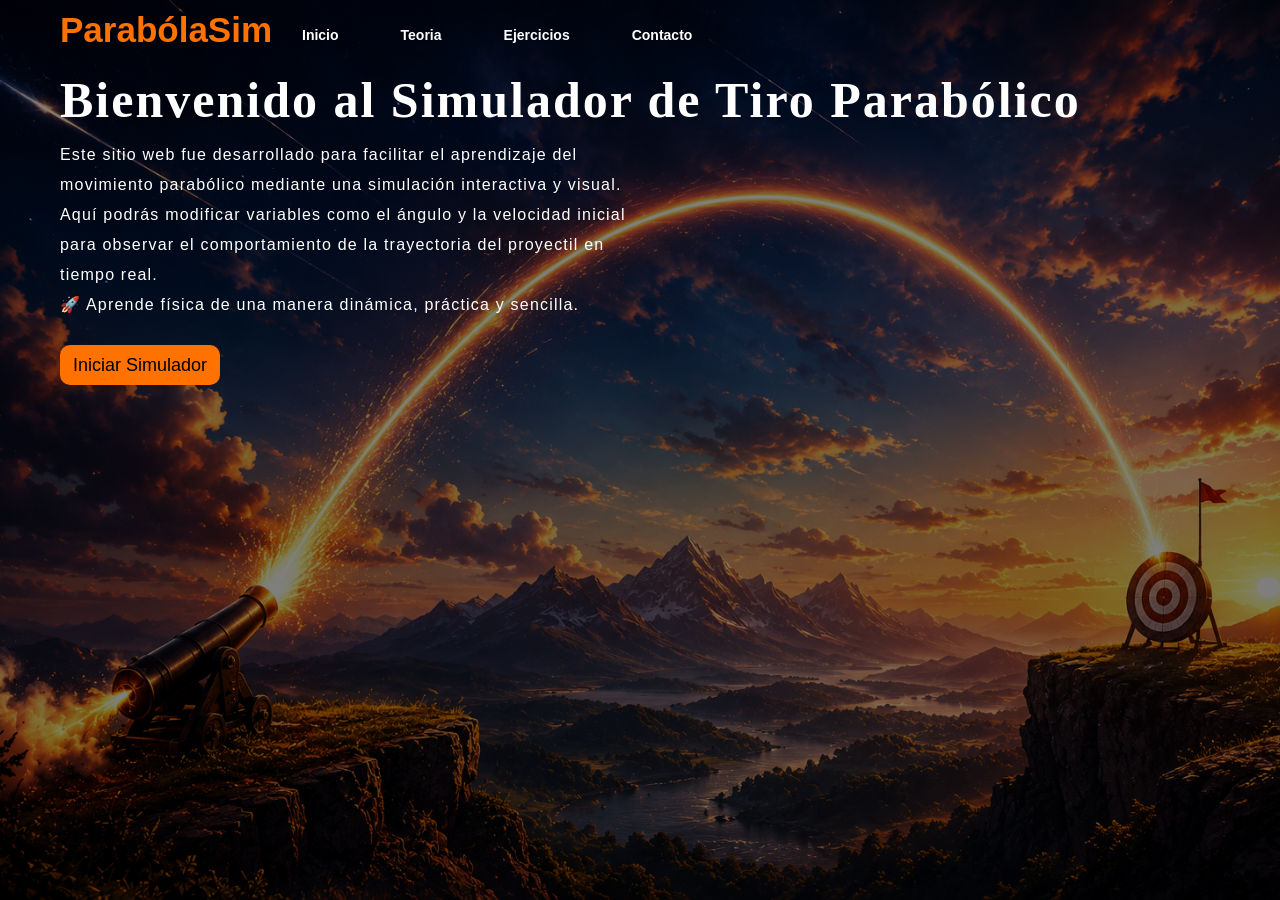
<file: index.html>
<!DOCTYPE html>
<html lang="es">
<head>
    <title>ParabólaSim</title>

    <link rel="stylesheet" href="style.css">
</head>
<body>
    <div class="main">
        <div class="navbar">
            <div class="icon">
                <h2 class="logo">ParabólaSim</h2>
            </div>
            <div class="menu">
                <ul>
                    <li><a href="index.html">Inicio</a></li>
                    <li><a href="Teoria.html">Teoria</a></li>
                    <li><a href="Ejercicio.html">Ejercicios</a></li>
                    <li><a href="Contacto.html">Contacto</a></li>
                </ul>
            </div>
            <div class="contenido">
                <h1>Bienvenido al Simulador de Tiro Parabólico</h1>
                <p class="par">Este sitio web fue desarrollado para facilitar el aprendizaje del <br>movimiento parabólico mediante una simulación interactiva y visual.
                <br>Aquí podrás modificar variables como el ángulo y la velocidad inicial <br>para observar el comportamiento de la trayectoria del proyectil en <br>
                tiempo real. <br>🚀 Aprende física de una manera dinámica, práctica y sencilla. </p>
                <button class="cn"> <a href="/simulador.html">Iniciar Simulador</a></button>
            </div>
        </div>
    </div>
<script src="app.js"></script>

</body>
</html>
</file>
<file: style.css>
/* ===================================================
   TUS ESTILOS NATIVOS DE LA INTERFAZ (NO TOCADOS)
   =================================================== */
*{
    margin: 0;
    padding: 0;
    box-sizing: border-box; 
}

.main {
    width: 100%;
    background: linear-gradient(to top , rgba(0,0,0,0.5)50%,rgba(0,0,0,0.5)50%), url(fondo-interfaz.png);
    background-position: center;
    background-size: cover;
    background-repeat: no-repeat;
    min-height: 100vh; 
    padding-bottom: 50px; 
}

.navbar {
    width: 1200px;
    height: 75px;
    margin: auto;
}

.icon {
    width: 200px;
    float: left;
    height: 70px;
}

.logo {
    color: #ff7200;
    font-size: 35px;
    font-family: Arial;
    padding-left: 20px;
    float: left;
    padding-top: 10px;
}

.menu {
    width: 400px;
    float: left;
    height: 70px;
}

ul {
    float: left;
    display: flex;
    justify-content: center;
    align-items: center;
}

ul li {
    list-style: none;
    margin-left: 62px;
    margin-top: 27px;
    font-size: 14px;
}

ul li a {
    text-decoration: none;
    color: #fff;
    font-family: Arial;
    font-weight: bold;
    transition: 0.4s ease-in-out;
}

ul li a:hover {
    color: #ff7200;
}

.contenido {
    width: 1200px;
    height: auto;
    margin: auto;
    color: #fff;
    position: relative;
    display: flex;
    flex-direction: column;
    justify-content: flex-start;
    margin-top: 9%; 
}

.contenido h1 {
    font-family: 'Times New Roman', Times, serif;
    font-size: 50px;
    padding-left: 20px;
    letter-spacing: 2px;
    line-height: 1.2;
    margin: 0; 
}

.contenido .par {
    padding-left: 20px;
    font-family: Arial, sans-serif;
    letter-spacing: 1.2px;
    line-height: 30px;
    margin-top: 10px; 
    padding-bottom: 25px;
} 

.contenido .cn {
    width: 160px;
    height: 40px;
    background: #ff7200;
    border: none;
    margin-bottom: 10px;
    margin-left: 20px;
    font-size: 18px;
    border-radius: 10px;
    cursor: pointer;
    transition: .4s ease;
}

.contenido .cn a {
    text-decoration: none;
    color: #000;
    transition: .3s ease;
}

.cn:hover {
    background-color: #fff;
}

.contenido2 {
    width: 1200px; 
    margin: 4% auto 50px auto; 
    color: #fff; 
    font-family: Arial, sans-serif; 
    line-height: 1.6;
}

.contenido2 h1 {
    font-family: 'Times New Roman', Times, serif;
    font-size: 50px;
    color: #fff; 
    margin-bottom: 20px;
    letter-spacing: 2px;
}

.contenido2 h2 {
    font-family: 'Times New Roman', Times, serif; 
    font-size: 30px;
    margin-top: 35px;
    margin-bottom: 15px;
    color: #ff7200; 
}

.contenido2 h3 {
    font-size: 20px;
    margin-top: 20px;
    margin-bottom: 10px;
    color: #fff;
}

.contenido2 p {
    font-size: 16px;
    margin-bottom: 15px;
    color: #fff; 
    letter-spacing: 1.2px;
    line-height: 30px;
}

.contenido2 ul {
    margin-left: 25px;
    margin-bottom: 20px;
}

.contenido2 li {
    font-size: 16px;
    margin-bottom: 8px;
    color: #fff; 
    line-height: 26px;
}

.contenido2 hr {
    border: none;
    height: 1px;
    background: linear-gradient(to right, transparent, #ff7200, transparent);
    margin: 40px 0;
}

.katex-display {
    background-color: rgba(255, 255, 255, 0.05);
    padding: 15px;
    border-radius: 8px;
    margin: 15px 0 !important;
    border-left: 4px solid #ff7200; 
}

.contenido-ejercicios {
    width: 1200px;
    margin: 4% auto 50px auto; 
    color: #fff;
    font-family: Arial, sans-serif;
}

.contenido-ejercicios h1 {
    font-family: 'Times New Roman', Times, serif;
    font-size: 50px;
    color: #fff;
    margin-bottom: 20px;
    letter-spacing: 2px;
}

.contenido-ejercicios .descripcion-pag {
    font-size: 16px;
    color: #fff;
    letter-spacing: 1.2px;
    line-height: 30px;
    margin-bottom: 20px;
}

.tarjeta-ejercicio {
    background-color: rgba(255, 255, 255, 0.05); 
    padding: 25px;
    border-radius: 12px;
    margin-bottom: 30px;
    border-left: 5px solid #ff7200; 
}

.tarjeta-ejercicio h2 {
    font-family: 'Times New Roman', Times, serif;
    font-size: 28px;
    color: #ff7200;
    margin-bottom: 15px;
}

.tarjeta-ejercicio p {
    font-size: 16px;
    line-height: 30px;
    margin-bottom: 15px;
    color: #fff;
}

.tarjeta-ejercicio ul {
    float: none; 
    display: block; 
    margin-left: 30px;
    margin-bottom: 15px;
}

.tarjeta-ejercicio li {
    list-style: disc;
    font-size: 16px;
    color: #fff;
    margin-bottom: 10px;
    margin-left: 0;
    margin-top: 0; 
}

.pista {
    background-color: rgba(255, 114, 0, 0.1); 
    padding: 12px 20px;
    border-radius: 8px;
    margin-top: 15px;
}

.pista p {
    margin-bottom: 0;
    font-size: 15px;
    color: #ffd27f;
}

.contenido-ejercicios hr {
    border: none;
    height: 1px;
    background: linear-gradient(to right, transparent, #ff7200, transparent);
    margin: 40px 0;
}

/* ===================================================
   NUEVOS ESTILOS INTERNOS Y AISLADOS DEL SIMULADOR
   =================================================== */
.simulador-pantalla-completa {
    display: flex;
    flex-direction: column;
    align-items: center;
    width: 1240px;
    background: rgba(26, 26, 46, 0.75);
    padding: 20px;
    border-radius: 16px;
    border: 2px solid #4e4e50;
    backdrop-filter: blur(8px);
    margin: 3% auto 0 auto;
    box-sizing: border-box;
}

.barra-herramientas-sim {
    width: 100%;
    display: flex;
    justify-content: space-between;
    align-items: center;
    margin-bottom: 15px;
}

.bloque-salidas {
    display: flex;
    gap: 12px;
}

.btn-accion-top {
    border: none;
    padding: 10px 20px;
    font-size: 0.9rem;
    font-weight: bold;
    border-radius: 30px;
    cursor: pointer;
    color: white;
    box-shadow: 0 4px 10px rgba(0,0,0,0.3);
    transition: background 0.2s, transform 0.1s;
}

.btn-accion-top:hover { transform: translateY(-2px); }
.btn-azul { background-color: #3498db; }
.btn-azul:hover { background-color: #2980b9; }
.btn-verde { background-color: #2ecc71; }
.btn-verde:hover { background-color: #27ae60; }

#indicador-nivel {
    background-color: #ff7200;
    color: #000;
    padding: 8px 25px;
    border-radius: 20px;
    font-size: 1rem;
    font-weight: bold;
}

/* Caja Paralela: Canvas Izquierda, Historial Derecha */
.zona-interactiva-central {
    display: flex;
    width: 100%;
    gap: 20px;
    justify-content: center;
}

#canvas-container {
    position: relative;
    box-shadow: 0 10px 30px rgba(0,0,0,0.7);
    border-radius: 8px;
    overflow: hidden;
    background: #000;
}

canvas {
    display: block;
}

/* Panel Lateral Registrado */
.panel-historial-lateral {
    width: 250px;
    background: rgba(15, 15, 26, 0.95);
    border: 2px solid #4e4e50;
    border-radius: 8px;
    padding: 15px;
    display: flex;
    flex-direction: column;
}

.panel-historial-lateral h3 {
    font-size: 1.05rem;
    color: #ff7200;
    text-align: center;
    margin-bottom: 12px;
    border-bottom: 1px solid rgba(255, 114, 0, 0.2);
    padding-bottom: 6px;
}

.contenedor-tabla {
    flex-grow: 1;
    overflow-y: auto;
    max-height: 340px;
}

table {
    width: 100%;
    border-collapse: collapse;
    font-size: 0.8rem;
    text-align: center;
}

th {
    background-color: rgba(255, 114, 0, 0.12);
    color: #ff7200;
    padding: 6px;
    position: sticky;
    top: 0;
}

td {
    padding: 8px 4px;
    border-bottom: 1px solid rgba(255,255,255,0.05);
    color: #e2e2e2;
}

#btn-limpiar-historial {
    background: transparent;
    border: 1px solid #e74c3c;
    color: #e74c3c;
    border-radius: 6px;
    padding: 7px;
    margin-top: 12px;
    cursor: pointer;
    font-size: 0.8rem;
    font-weight: bold;
    width: 100%;
}

#btn-limpiar-historial:hover {
    background: #e74c3c;
    color: white;
}

/* Panel de Controles inferior */
#controls-panel {
    margin-top: 15px;
    background: rgba(26, 26, 46, 0.9);
    border: 2px solid #4e4e50;
    padding: 15px 25px;
    border-radius: 10px;
    display: flex;
    gap: 25px;
    align-items: center;
    justify-content: center;
    flex-wrap: wrap;
    width: 100%;
    box-sizing: border-box;
}

.control-group {
    display: flex;
    flex-direction: column;
    gap: 5px;
}

label {
    font-size: 14px;
    font-weight: bold;
    color: #e2e2e2;
}

.slider-container {
    display: flex;
    align-items: center;
    gap: 10px;
}

input[type="range"] {
    width: 150px;
    accent-color: #4dfd4d;
    cursor: pointer;
}

.value-display {
    font-family: monospace;
    font-size: 16px;
    background: #0f0f1a;
    padding: 2px 8px;
    border-radius: 4px;
    border: 1px solid #333;
    min-width: 45px;
    text-align: center;
    color: #fff;
}

/* BOTÓN DE DISPARO OPTIMIZADO Y VISIBLE */
#btn-disparar {
    background: #e74c3c url('../static/boton_disparar(1).png') no-repeat center center;
    background-size: contain;
    width: 160px;
    height: 50px;
    border: none;
    border-radius: 30px;
    cursor: pointer;
    color: white;
    font-weight: bold;
    font-size: 1.1rem;
    box-shadow: 0 4px 15px rgba(231, 76, 60, 0.4);
    transition: transform 0.1s ease, filter 0.2s ease, background-color 0.2s;
    display: flex;
    align-items: center;
    justify-content: center;
    text-transform: uppercase;
}

#btn-disparar:hover { 
    filter: brightness(1.2); 
    transform: scale(1.03);
}
#btn-disparar:active { transform: scale(0.95); }

#panel-explicacion {
    background-color: rgba(255, 114, 0, 0.05);
    width: 100%;
    margin-top: 15px;
    padding: 15px 20px;
    border-radius: 8px;
    border-left: 5px solid #ff7200;
    box-sizing: border-box;
}
#panel-explicacion h3 { color: #ff7200; font-size: 1.1rem; margin-bottom: 5px; }
#texto-explicacion { font-size: 0.95rem; color: #cbd5e1; line-height: 1.4; }

/* Modales */
.modal-externo {
    position: fixed;
    top: 0; left: 0; width: 100%; height: 100%;
    background-color: rgba(9, 10, 15, 0.95);
    display: flex;
    justify-content: center;
    align-items: center;
    z-index: 4000;
}

.modal-contenido, .modal-contenido-manual {
    background-color: #121420;
    border: 3px solid #ff7200;
    padding: 35px;
    border-radius: 16px;
    text-align: center;
    max-width: 480px;
    width: 90%;
}
.modal-contenido h2, .modal-contenido-manual h2 { color: #ff7200; font-size: 26px; margin-bottom: 20px; }
.botones-nivel { display: flex; flex-direction: column; gap: 12px; }

.btn-nivel, .btn-cerrar-manual {
    background-color: #ff7200;
    color: #000;
    border: none;
    padding: 12px;
    font-size: 1rem;
    font-weight: bold;
    border-radius: 8px;
    cursor: pointer;
    transition: all 0.2s;
}
.btn-nivel:hover, .btn-cerrar-manual:hover { background-color: white; }
.pasos-manual { text-align: left; margin-bottom: 20px; background: rgba(255,255,255,0.02); padding: 15px; border-radius: 6px; }
</file>
